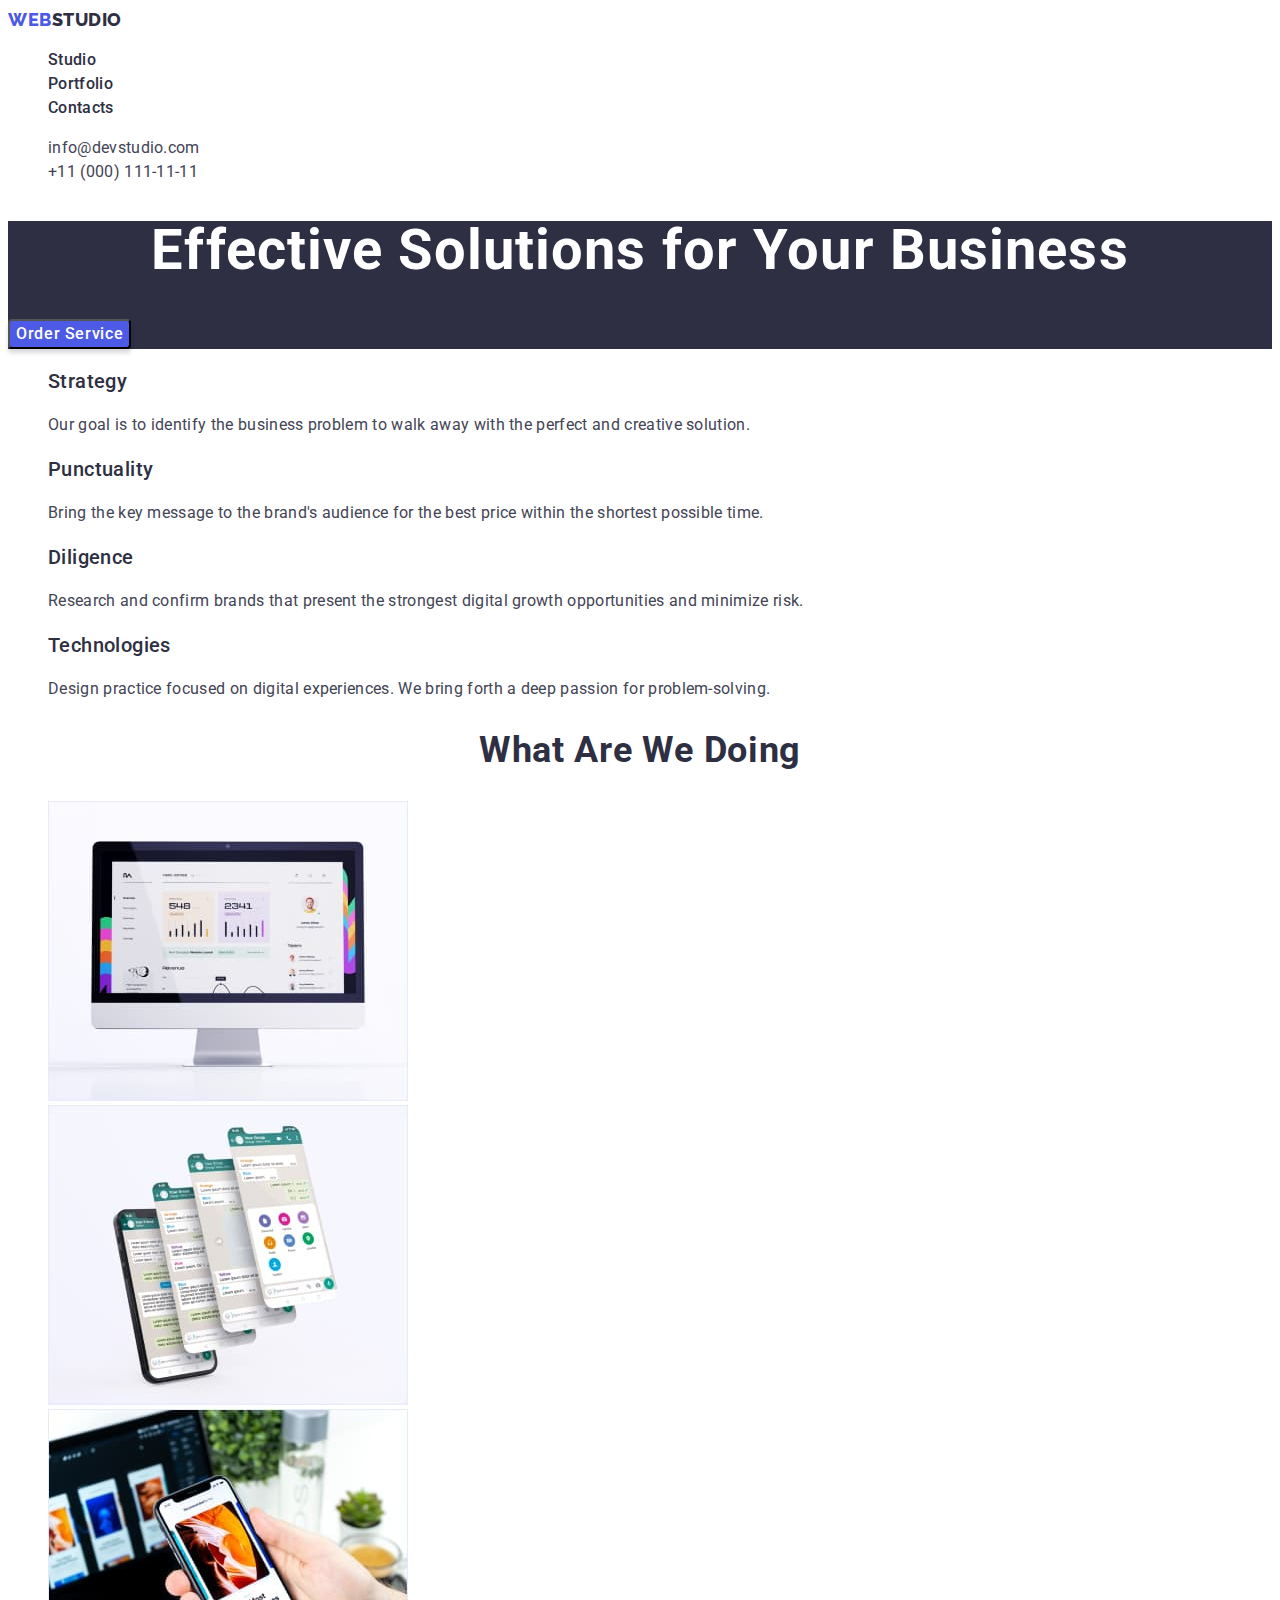
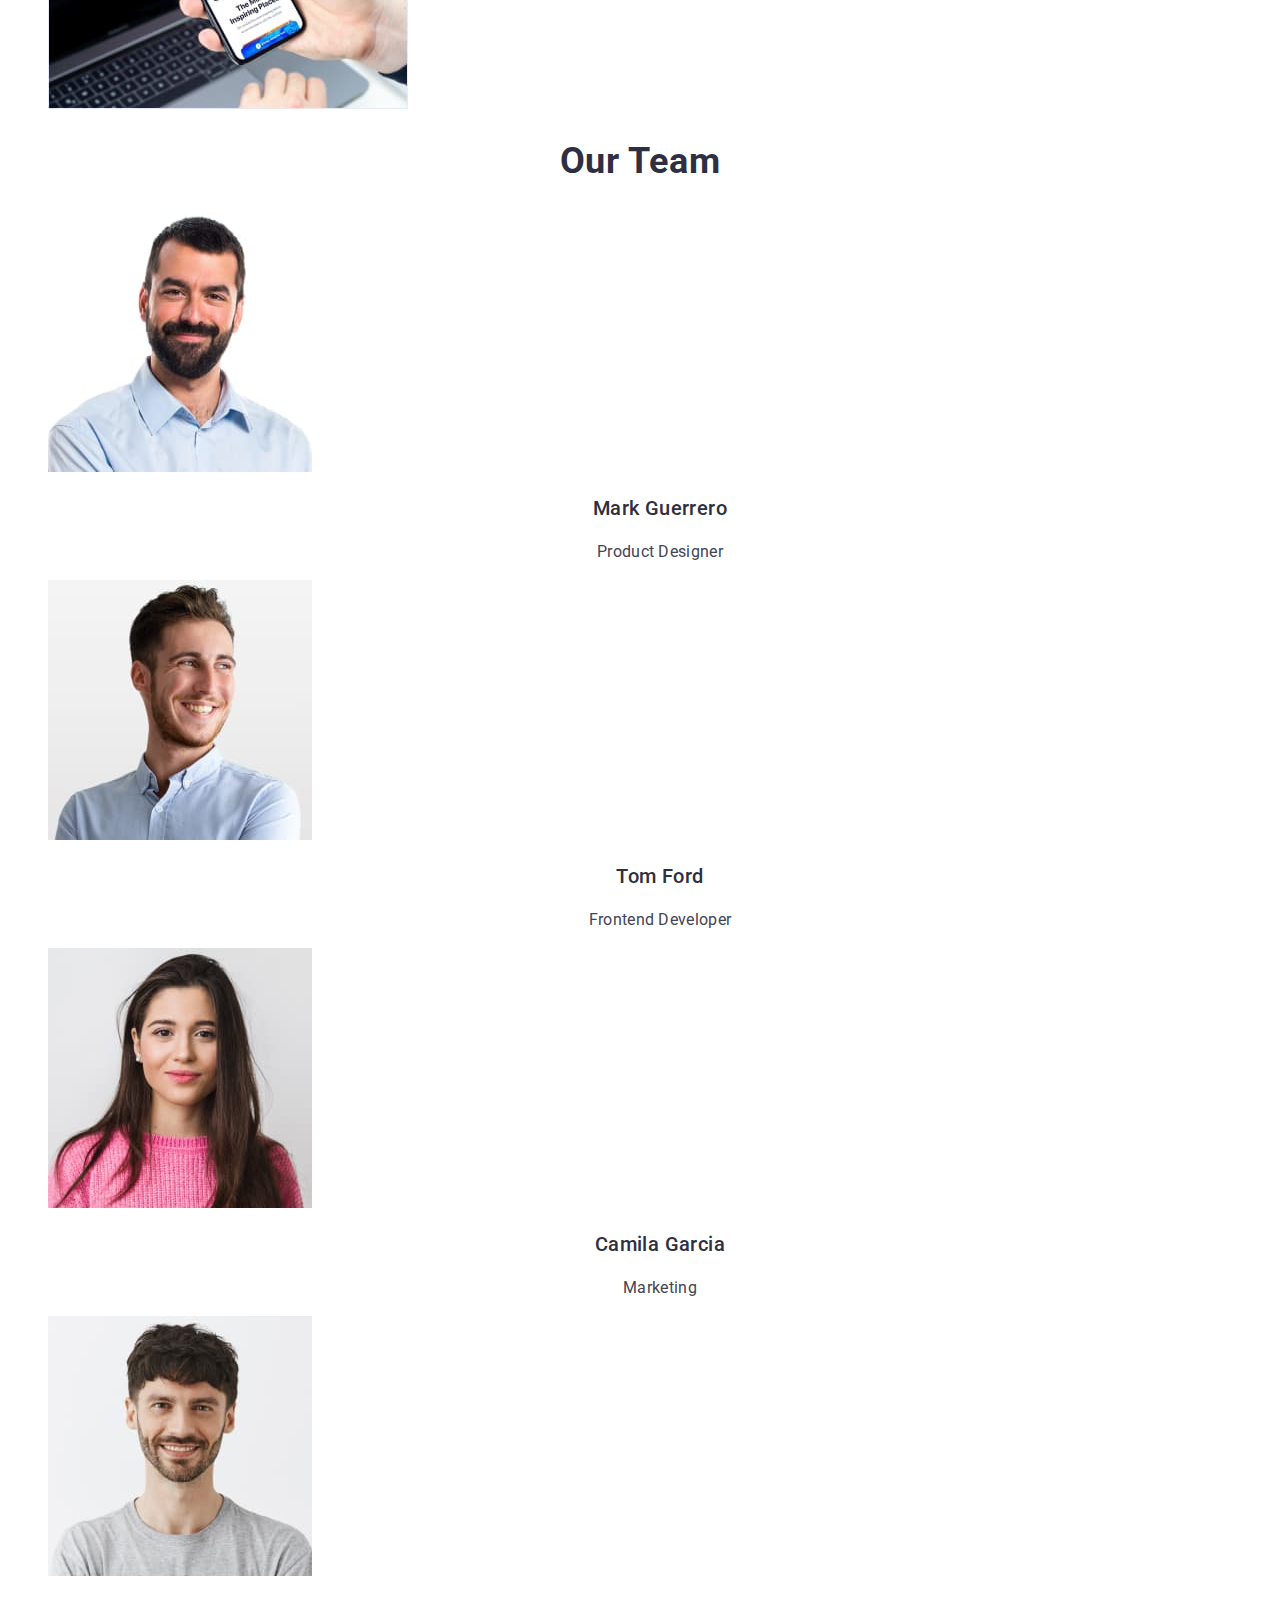
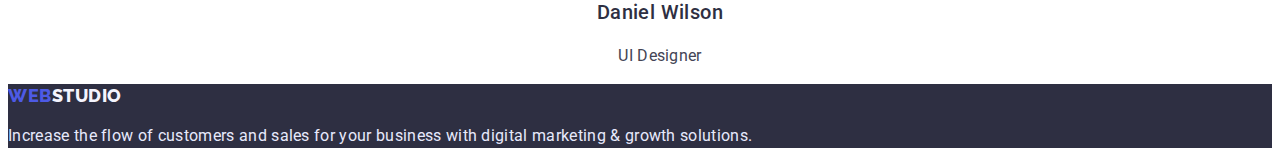
<file: index.html>
<!DOCTYPE html>
<html lang="en">
<head>
  <meta charset="UTF-8">
  <meta http-equiv="X-UA-Compatible" content="IE=edge">
  <meta name="viewport" content="width=device-width, initial-scale=1.0">
  <title>Web Studio</title>
  <link rel="preconnect" href="https://fonts.googleapis.com">
  <link rel="preconnect" href="https://fonts.gstatic.com" crossorigin>
  <link href="https://fonts.googleapis.com/css2?family=Raleway:wght@800&family=Roboto:wght@400;500;700;900&display=swap"
    rel="stylesheet">
  <link rel="stylesheet" href="./css/styles.css"/>
</head>
<body>
  <header class="header">
    <nav class="header-nav">
      <a class="logo link" href="./index.html">Web<span class="header-logo">Studio</span></a>
      <ul class="header-list list">
        <li class="header-item">
          <a class="header-link link" href="./index.html">Studio</a>
        </li>
        <li class="header-item">
          <a class="header-link link" href="./portfolio.html">Portfolio</a>
        </li>
        <li class="header-item">
          <a class="header-link link" href="">Contacts</a>
        </li>
      </ul>
    </nav>
    <address class="address">
      <ul class="address-list list">
        <li><a class="address-mail link" href="milto:info@devstudio.com">info@devstudio.com</a></li>
        <li><a class="address-mail link" href="tel:+110001111111">+11 (000) 111-11-11</a></li>
      </ul>
     </address> 
  </header>
 
<main>
  <section class="solutions">
    <h1 class="solutions-title"> Effective Solutions
      for Your Business</h1>
    <button class="solutions-button button" type="button">Order Service</button>
  </section>
  <section>
    <h2 hidden class="hidden">Gallery</h2>
    <ul class="solutions-list list">
      <li class="solutions-item">
        <h3 class="solutions-item-text">Strategy</h3>
        <p class="solutions-text">Our goal is to identify the business
        problem to walk away with the perfect and creative solution.</p>
      </li>
      <li class="solutions-item">
        <h3 class="solutions-item-text">Punctuality</h3>
        <p class="solutions-text">Bring the key message to the brand's audience for the best price within the shortest possible time.</p>
      </li>
      <li class="solutions-item">
        <h3 class="solutions-item-text">Diligence</h3>
        <p class="solutions-text">Research and confirm brands that present the strongest digital growth opportunities and minimize risk.</p>
      </li>
      <li class="solutions-item">
        <h3 class="solutions-item-text">Technologies</h3>
        <p class="solutions-text">Design practice focused on digital experiences. We bring forth a deep passion for problem-solving.</p>
      </li>
    </ul>
  </section>
<section>
  <h2 class="doing-titel">What are we doing</h2>
  <ul class="doing-list list">
    <li class="doing-item"><img src="./images/doing-img-1.jpg" alt="we doing" width="360" height="300"></li>
    <li class="doing-item"><img src="./images/doing-img-2.jpg" alt="we doing" width="360" height="300"></li>
    <li class="doing-item"><img src="./images/doing-img-3.jpg" alt="we doing" width="360" height="300"></li>
  </ul>  
</section>
<section>
 <h2 class="team-title">Our Team</h2>
 <ul class="team-list list">
  <li class="team-item">
    <img src="./images/team-img-1.jpg" alt="team Guerrero" width="264" height="260">
    <h3 class="team-item-titel">Mark Guerrero</h3>
    <p class="team-item-text">Product Designer</p>
  </li>
  <li class="team-item">
    <img src="./images/team-img-2.jpg" alt="team Ford" width="264" height="260">
    <h3 class="team-item-titel">Tom Ford</h3>
    <p class="team-item-text">Frontend Developer</p>
  </li>
  <li class="team-item">
    <img src="./images/team-img-3.jpg" alt="team Garcia " width="264" height="260">
    <h3 class="team-item-titel">Camila Garcia</h3>
    <p class="team-item-text">Marketing</p>
  </li>
  <li class="team-item">
    <img src="./images/team-img-4.jpg" alt="team Wilson " width="264" height="260">
    <h3 class="team-item-titel">Daniel Wilson</h3>
    <p class="team-item-text">UI Designer</p>
  </li>
 </ul>
 </section>
</main>
<footer class="footer">
<a class="logo link" href="./index.html">Web<span class="footer-logo">Studio</span></a>
<p class="footer-text">Increase the flow of customers and sales for your business with digital marketing & growth solutions.</p>
</footer>
</body>
</html>
</file>
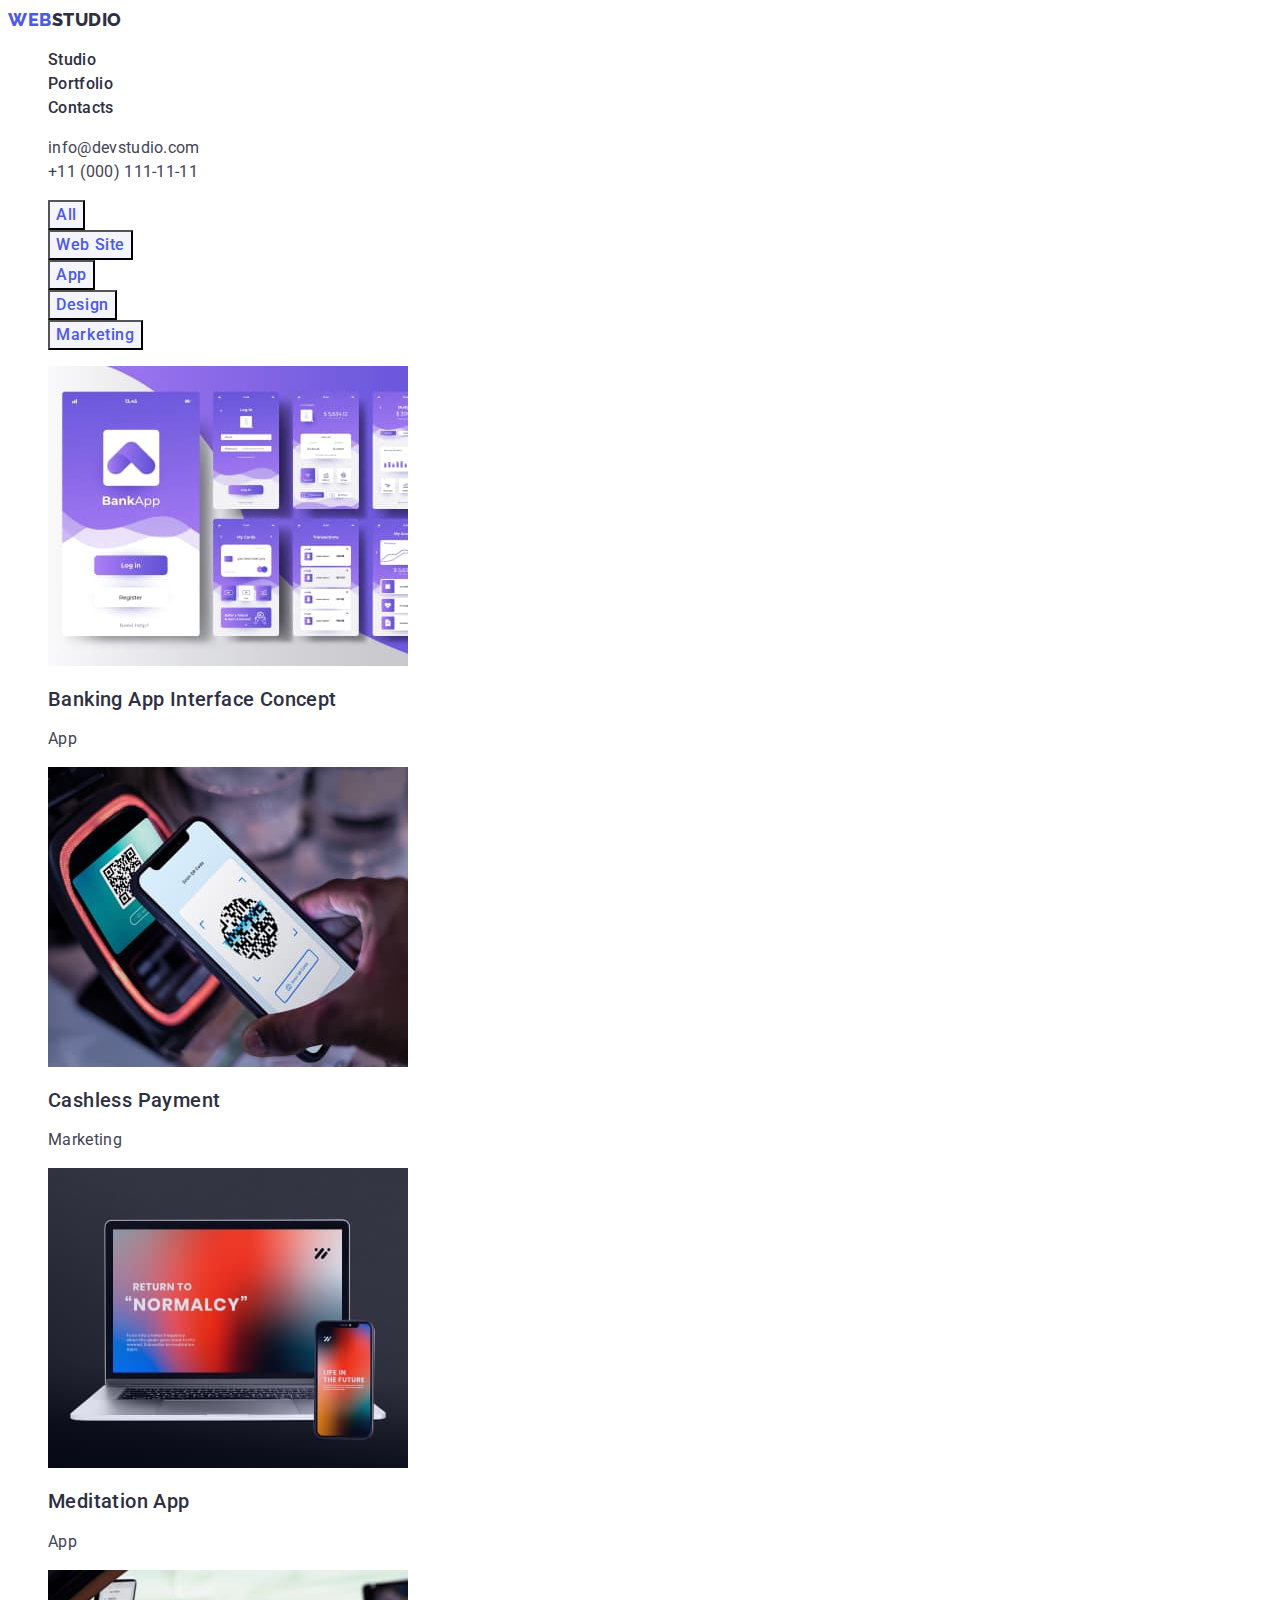
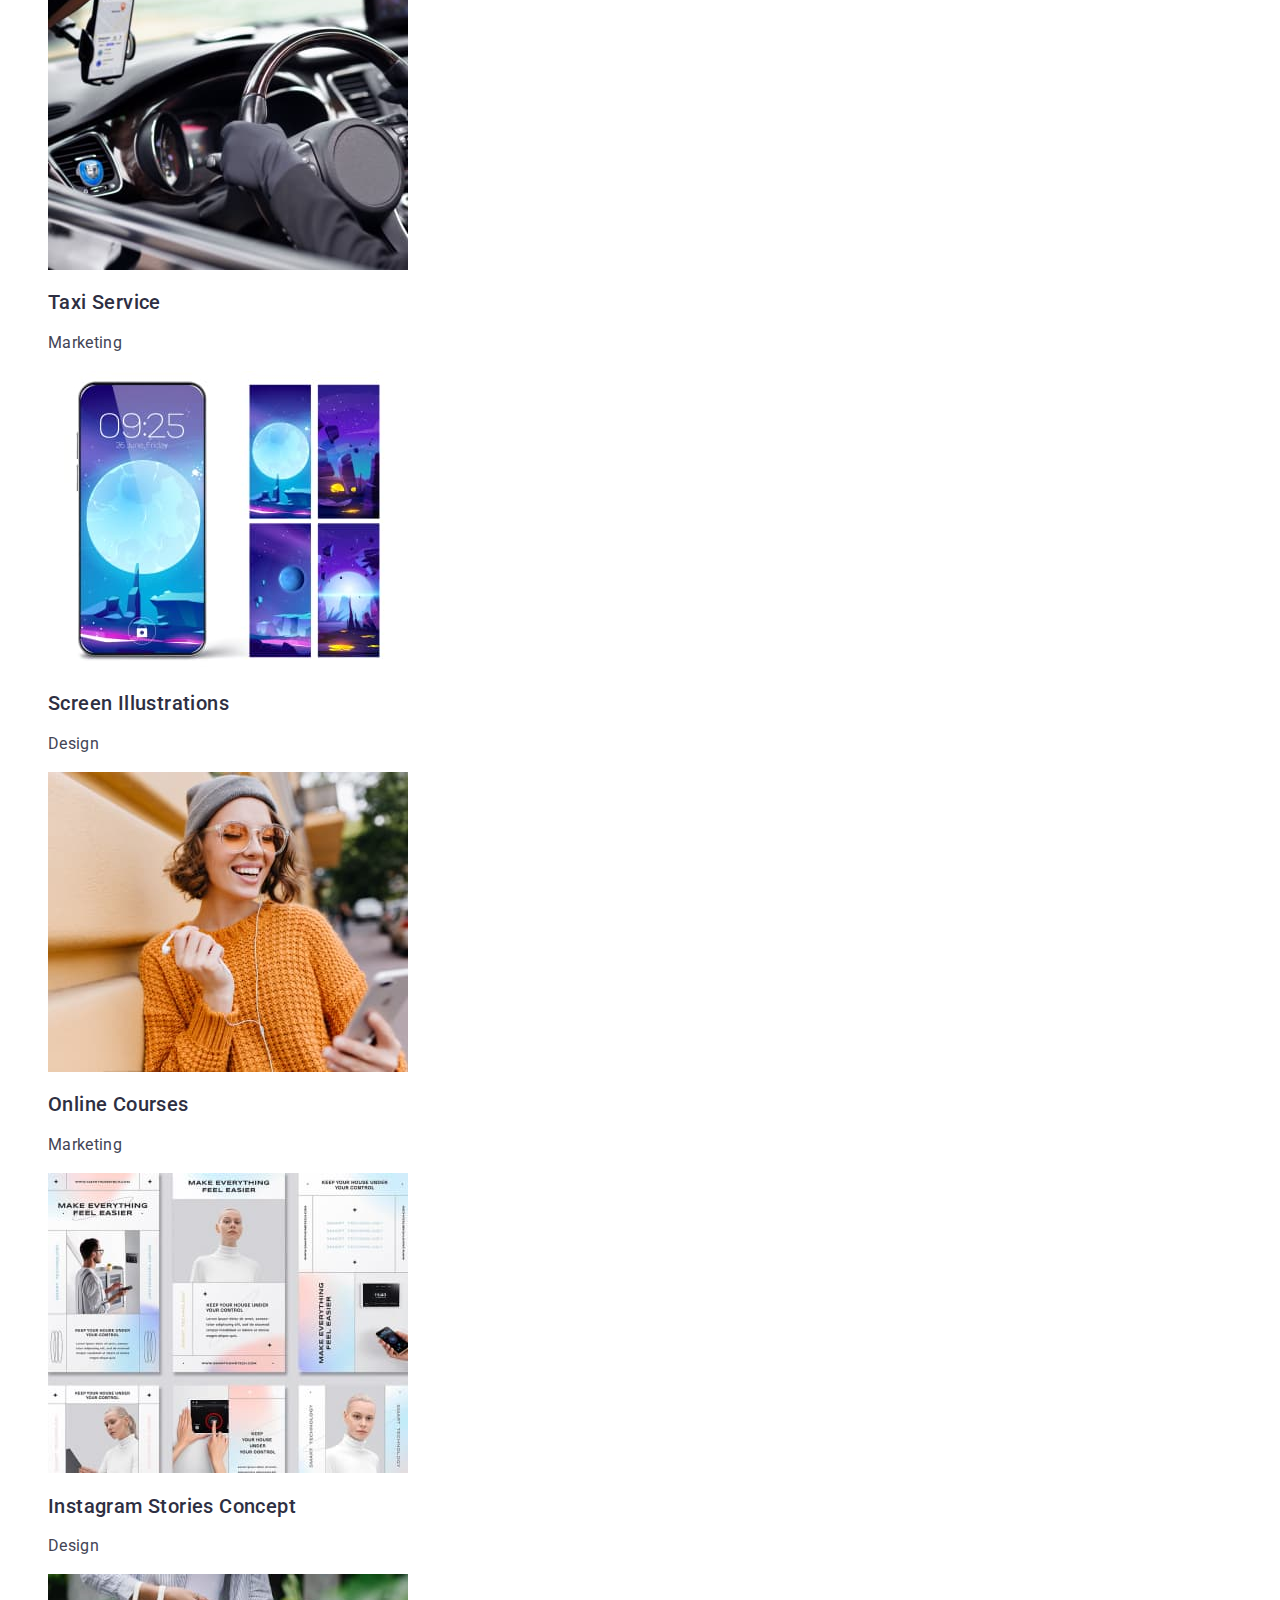
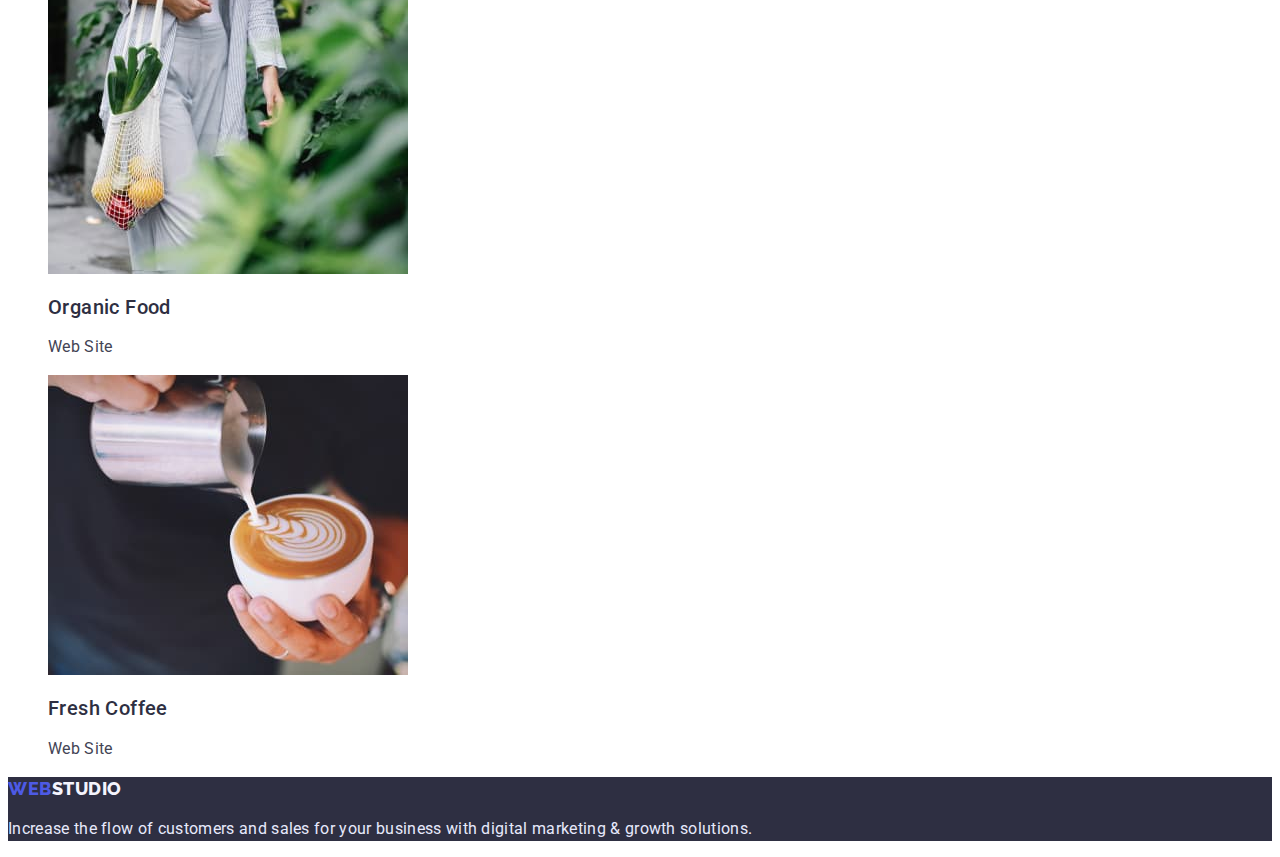
<file: portfolio.html>
<!DOCTYPE html>
<html lang="en">

<head>
    <meta charset="UTF-8" />
    <meta http-equiv="X-UA-Compatible" content="IE=edge" />
    <meta name="viewport" content="width=device-width, initial-scale=1.0" />
    <title>Portfolio</title>
    <link rel="preconnect" href="https://fonts.googleapis.com" />
    <link rel="preconnect" href="https://fonts.gstatic.com" crossorigin />
    <link
        href="https://fonts.googleapis.com/css2?family=Raleway:wght@800&family=Roboto:wght@400;500;700;900&display=swap"
        rel="stylesheet" />

    <link rel="stylesheet" href="./css/styles.css" />
</head>

<body class="body">
<header class="header">
    <nav class="header-nav">
        <a class="logo link" href="./index.html">Web<span class="header-logo">Studio</span></a>
        <ul class="header-list list">

            <li class="header-item">
                <a class="header-link link" href="./index.html">Studio</a>
            </li>
            <li class="header-item">
                <a class="header-link link" href="./portfolio.html">Portfolio</a>
            </li>
            <li class="header-item">
                <a class="header-link link" href="">Contacts</a>
            </li>

        </ul>
    </nav>
    <address class="address">
        <ul class="address-list list">
            <li><a class="address-mail link" href="milto:info@devstudio.com">info@devstudio.com</a></li>
            <li><a class="address-mail link" href="tel:+110001111111">+11 (000) 111-11-11</a></li>
        </ul>
    </address>
</header>
 <main>
    <section class="hero-none">
        <h1 hidden class="hidden">buttos</h1>
        <ul class="hero-list list">
                <li class="hero-btn">
                    <button class="hero-btn-list button" type="button">All</button>
                </li>
                <li class="hero-btn">
                    <button class="hero-btn-list button" type="button">Web Site</button>
                </li>
                <li class="hero-btn">
                    <button class="hero-btn-list button" type="button">App</button>
                </li>
                <li class="hero-btn">
                    <button class="hero-btn-list button" type="button">Design</button>
                </li>
                <li class="hero-btn">
                    <button class="hero-btn-list button" type="button">Marketing</button>
                </li>
            </ul>
            <ul class="about-list list">
                <li>
                    <a class="link" href=""><img src="./images/app-img-1.jpg" alt="app" width="360" height="300" />
                        <h2 class="title-about">Banking App Interface Concept</h2>
                        <p class="title-text">App</p>
                    </a>
                </li>
                <li>
                    <a class="link" href=""><img src="./images/marketing-img-1.jpg" alt="apps" width="360" height="300" />
                        <h2 class="title-about">Cashless Payment</h2>
                        <p class="title-text">Marketing</p>
                    </a>
                </li>
                <li>
                    <a class="link" href=""><img src="./images/app-img-2.jpg" alt="apps" width="360" height="300" />
                        <h2 class="title-about">Meditation App</h2>
                        <p class="title-text">App</p>
                    </a>
                </li>              
                <li>
                    <a class="link" href="">
                        <img src="./images/marketing-img-2.jpg" alt="marketing" width="360" height="300" />
                        <h2 class="title-about">Taxi Service</h2>
                        <p class="title-text">Marketing</p>
                    </a>
                </li>
                <li>
                    <a class="link" href="">
                        <img src="./images/design-img-1.jpg" alt="marketing" width="360" height="300" />
                        <h2 class="title-about">Screen Illustrations</h2>
                        <p class="title-text">Design</p>
                    </a>
                </li>
                <li>
                    <a class="link" href=""><img src="./images/marketing-img-3.jpg" alt="marketing" width="360" height="300" />
                        <h2 class="title-about">Online Courses</h2>
                        <p class="title-text">Marketing</p>
                    </a>
                </li>
                <li>
                    <a class="link" href=""><img src="./images/design-img-2.jpg" alt="sites" width="360" height="300" />
                        <h2 class="title-about">Instagram Stories Concept</h2>
                        <p class="title-text">Design</p>
                    </a>
                </li>
                <li>
                    <a class="link" href=""><img src="./images/site-img-1.jpg" alt="sites" width="360" height="300" />
                        <h2 class="title-about">Organic Food</h2>
                        <p class="title-text">Web Site</p>
                    </a>
                </li>
                <li>
                    <a class="link" href=""><img src="./images/site-img-2.jpg" alt="sites" width="360" height="300" />
                        <h2 class="title-about">Fresh Coffee</h2>
                        <p class="title-text">Web Site</p>
                    </a>
                </li>
            </ul>
        </section>
    </main>
    <footer class="footer">
        <a class="logo link" href="./index.html">Web<span class="footer-logo">Studio</span></a>

        <p class="footer-text">
            Increase the flow of customers and sales for your business with digital
            marketing & growth solutions.
        </p>
    </footer>
</body>

</html>
</file>
<file: css/styles.css>
body {
    font-family: 'Roboto', sans-serif;
    color: var(--address-title-color);
}
:root {
    --main-title-color: #ffffff;
    --second-title-color: #2E2F42;
    --address-title-color: #434455;
    --paragraph-title-font-family: 'Roboto', sans-serif;
    --color-cloud: #f4f4fd;
    --color-ocean: #404bbf;
    --color-iris: #4d5ae5;
    --color-grey: #2e2f42;
    --color-cornflower: #e7e9fc;
}

.link {
    text-decoration: none;
}
.list {
    list-style: none;
}

/*------------- logo ---------------*/

.logo {
    font-weight: 800;
    font-family: 'Raleway', sans-serif;
    font-size: 18px;
    line-height: 1.17;
    letter-spacing: 0.03em;
    text-transform: uppercase;
    color: var(--color-iris); 
}

.header-logo {
    font-weight: 800;
    font-size: 18px;
    line-height: 1.33;
    letter-spacing: 0.03em;
    text-transform: uppercase;
    color: var(--color-grey);
}

.address {
    font-style: normal
}

/*------------- header ---------------*/

.header-link {
font-weight: 500;
    font-size: 16px;
    line-height: 1.5;
    letter-spacing: 0.02em;
    color: var(--color-grey);
    
}

.header-link:is(:hover,
:focus, :active) {
    color: var(--color-ocean);
}

.address-mail:is(:hover,
    :focus, :active) {
    color: var(--color-ocean);
}

.address-mail {
        font-weight: 400;
        font-size: 16px;
        line-height: 1.5;
        letter-spacing: 0.02em;
        color: var(--address-title-color);
}

.header-logo {
font-family: 'Raleway', sans-serif;
}
/*------------- solutios ---------------*/

.solutions-title {
    font-weight: 700;
        font-size: 56px;
        line-height: 1.07;
        text-align: center;
        letter-spacing: 0.02em;
        color: var(--main-title-color);
}
.solutions-button {
    font-family: inherit;
    font-weight: 500;
    font-size: 16px;
    line-height: 1.5;   
    display: flex;
    align-items: center;        
    letter-spacing: 0.04em;
    color: var(--main-title-color);
    cursor: pointer;
    background: var(--color-iris);
    box-shadow: 0px 4px 4px rgba(0, 0, 0, 0.15);
    border-radius: 4px;
    cursor: pointer
}

.button:is(:hover, :focus, :active) {
    color: var(--main-title-color);
    background: var(--color-ocean);
}

.hero-btn-list {
    font-family: var(--paragraph-title-font-family);
    font-weight: 500;
    font-size: 16px;
    line-height: 1.5;
    display: flex;
    align-items: center;
    text-align: center;
    letter-spacing: 0.04em;
    color: var(--color-iris);
    background: var(--color-cloud);
    cursor: pointer
}

.solutions{
    background-color: var(--color-grey);
}

.solutions-item-text {
    font-weight: 500;
        font-size: 20px;
        line-height: 1.2;
        letter-spacing: 0.02em;
        color: var(--color-grey);
}

.solutions-text {
    font-weight: 400;
        font-size: 16px;
        line-height: 1.5;
        letter-spacing: 0.02em;
        color: var(--address-title-color);
}
/*------------- doing ---------------*/
.doing-titel {
    font-weight: 700;
        font-size: 36px;
        line-height: 1.11;
       text-align: center;
        letter-spacing: 0.02em;
        text-transform: capitalize;
        color: var(--color-grey);
}
/*------------- team ---------------*/
.team-title {
    font-weight: 700;
    font-size: 36px;
    line-height: 1.11;
    text-align: center;
    letter-spacing: 0.02em;
    text-transform: capitalize;
    color: var(--color-grey);
}

.team-list {}

.list {}

.team-item {}

.team-item-titel {
    font-weight: 500;
        font-size: 20px;
        line-height: 1.2;
        text-align: center;
        letter-spacing: 0.02em;
        color: var(--color-grey);
}

.team-item-text {font-weight: 400;
    font-size: 16px;
    line-height: 1.5;
    text-align: center;
    letter-spacing: 0.02em;
    color: var(--address-title-color);
}

.team-list {}

.team-item {} 

/*------------- title ---------------*/

.title-about {
    font-weight: 500;
    font-size: 20px;
    line-height: 1.2;
    letter-spacing: 0.02em;
    color: var(--color-grey);
}

.title-text {
    font-weight: 400;
    font-size: 16px;
    line-height: 1.5;
    letter-spacing: 0.02em;
    color: var(--address-title-color);
}
/*------------- footer ---------------*/
.footer-logo {
    font-weight: 800;
    font-size: 18px;
    line-height: 1.33;
    letter-spacing: 0.03em;
    text-transform: uppercase;
    color: var(--color-cloud);
}

.footer-text {
    font-family: 'Roboto';
    font-weight: 400;
    font-size: 16px;
    line-height: 1.5;
    letter-spacing: 0.02em;
    color: var(--color-cornflower);

}

.footer {
    background-color: var(--color-grey);
}
</file>
